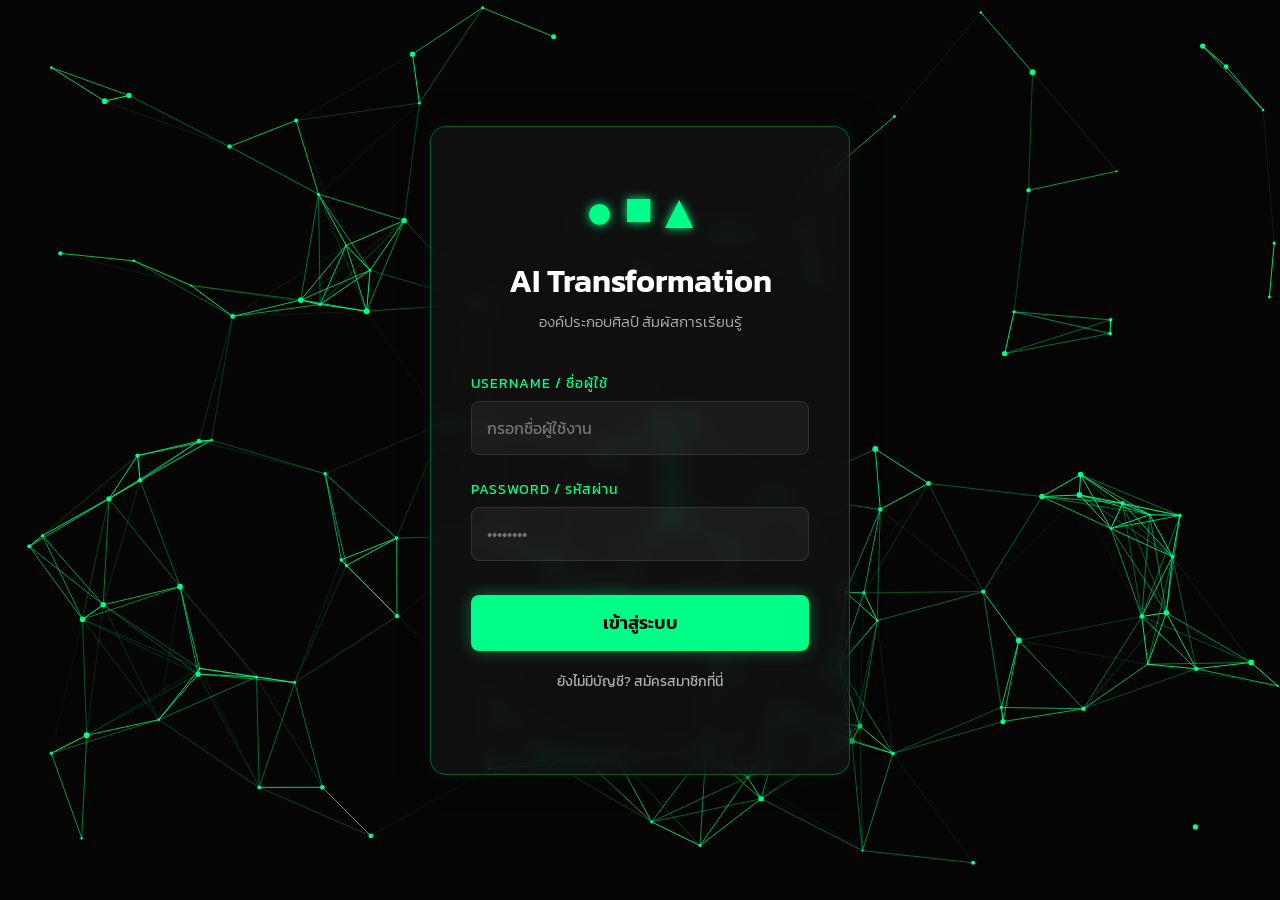
<file: ล็อกอิน.html>
<!DOCTYPE html>
<html lang="th">
<head>
    <meta charset="UTF-8">
    <meta name="viewport" content="width=device-width, initial-scale=1.0">
    <title>Login - AI Transformation</title>
    <link href="https://fonts.googleapis.com/css2?family=Kanit:wght@300;400;600&display=swap" rel="stylesheet">
    <style>
        /* --- CSS คงเดิมตามที่คุณส่งมา --- */
        :root { --bg-color: #050505; --primary-green: #00FF88; --dark-green: #005f3b; --text-white: #ffffff; --text-gray: #b0b0b0; --glass-bg: rgba(20, 20, 20, 0.7); }
        * { box-sizing: border-box; margin: 0; padding: 0; font-family: 'Kanit', sans-serif; }
        body { background-color: var(--bg-color); color: var(--text-white); height: 100vh; width: 100vw; overflow: hidden; display: flex; justify-content: center; align-items: center; position: relative; }
        #canvas-bg { position: absolute; top: 0; left: 0; width: 100%; height: 100%; z-index: 1; }
        .login-card { position: relative; z-index: 10; width: 100%; max-width: 420px; padding: 3rem 2.5rem; background: var(--glass-bg); backdrop-filter: blur(10px); border: 1px solid rgba(0, 255, 136, 0.3); border-radius: 16px; box-shadow: 0 0 30px rgba(0, 0, 0, 0.8), 0 0 15px rgba(0, 255, 136, 0.1); text-align: center; animation: fadeIn 1s ease-out; }
        .logo { font-size: 3rem; margin-bottom: 10px; color: var(--primary-green); text-shadow: 0 0 10px var(--primary-green); }
        h2 { font-size: 2rem; font-weight: 600; margin-bottom: 5px; color: var(--text-white); }
        p.subtitle { color: var(--text-gray); font-size: 0.95rem; margin-bottom: 2.5rem; font-weight: 300; }
        .input-group { position: relative; margin-bottom: 1.5rem; text-align: left; }
        .input-group label { display: block; margin-bottom: 8px; font-size: 0.85rem; color: var(--primary-green); letter-spacing: 1px; text-transform: uppercase; }
        .input-group input { width: 100%; padding: 14px 15px; background: rgba(255, 255, 255, 0.05); border: 1px solid #333; border-radius: 8px; color: white; font-size: 1rem; transition: all 0.3s ease; }
        .input-group input:focus { outline: none; border-color: var(--primary-green); background: rgba(0, 255, 136, 0.05); box-shadow: 0 0 15px rgba(0, 255, 136, 0.2); }
        .btn-login { width: 100%; padding: 15px; background: var(--primary-green); color: #000; border: none; border-radius: 8px; font-size: 1.1rem; font-weight: 600; cursor: pointer; transition: all 0.3s ease; margin-top: 10px; box-shadow: 0 0 15px rgba(0, 255, 136, 0.4); }
        #message { margin-top: 15px; font-size: 0.9rem; min-height: 20px; }
        @keyframes fadeIn { from { opacity: 0; transform: translateY(20px); } to { opacity: 1; transform: translateY(0); } }
    </style>
</head>
<body>


    
    <canvas id="canvas-bg"></canvas>
    <div class="login-card">
        <div class="logo">● ■ ▲</div>
        <h2> AI Transformation</h2>
        <p class="subtitle"> องค์ประกอบศิลป์ สัมผัสการเรียนรู้</p>

        <form id="loginForm">
            <div class="input-group">
                <label>Username / ชื่อผู้ใช้</label>
                <input type="text" id="username" placeholder="กรอกชื่อผู้ใช้งาน" required>
            </div>
            <div class="input-group">
                <label>Password / รหัสผ่าน</label>
                <input type="password" id="password" placeholder="••••••••" required>
            </div>
            <button type="submit" class="btn-login">เข้าสู่ระบบ</button>
            
            <a href="สมัครสมาชิก.html" style="color: #b0b0b0; font-size: 0.85rem; text-decoration: none; margin-top: 20px; display: block; transition: 0.3s;" onmouseover="this.style.color='#00FF88'" onmouseout="this.style.color='#b0b0b0'">
                ยังไม่มีบัญชี? สมัครสมาชิกที่นี่
            </a>
            
            <div id="message"></div>
        </form>
    </div>

    <script>
        /* --- 1. โค้ด Particle คงเดิม --- */
        const canvas = document.getElementById('canvas-bg'); const ctx = canvas.getContext('2d'); let particlesArray; canvas.width = window.innerWidth; canvas.height = window.innerHeight;
        class Particle { constructor(x,y,directionX,directionY,size,color){ this.x=x; this.y=y; this.directionX=directionX; this.directionY=directionY; this.size=size; this.color=color; } draw(){ ctx.beginPath(); ctx.arc(this.x,this.y,this.size,0,Math.PI*2,false); ctx.fillStyle=this.color; ctx.fill(); } update(){ if(this.x>canvas.width||this.x<0)this.directionX=-this.directionX; if(this.y>canvas.height||this.y<0)this.directionY=-this.directionY; this.x+=this.directionX; this.y+=this.directionY; this.draw(); } }
        function init(){ particlesArray=[]; let num=(canvas.height*canvas.width)/9000; for(let i=0;i<num;i++){ let size=(Math.random()*2)+1; let x=Math.random()*(innerWidth-size*4)+size*2; let y=Math.random()*(innerHeight-size*4)+size*2; particlesArray.push(new Particle(x,y,Math.random()*2-1,Math.random()*2-1,size,'#00FF88')); } }
        function animate(){ requestAnimationFrame(animate); ctx.clearRect(0,0,innerWidth,innerHeight); for(let i=0;i<particlesArray.length;i++)particlesArray[i].update(); connect(); }
        function connect(){ for(let a=0;a<particlesArray.length;a++){ for(let b=a;b<particlesArray.length;b++){ let dist=((particlesArray[a].x-particlesArray[b].x)**2)+((particlesArray[a].y-particlesArray[b].y)**2); if(dist<(canvas.width/7)*(canvas.height/7)){ ctx.strokeStyle='rgba(0,255,136,'+(1-(dist/20000))+')'; ctx.lineWidth=1; ctx.beginPath(); ctx.moveTo(particlesArray[a].x,particlesArray[a].y); ctx.lineTo(particlesArray[b].x,particlesArray[b].y); ctx.stroke(); } } } }
        window.addEventListener('resize',()=>{canvas.width=innerWidth;canvas.height=innerHeight;init();}); init(); animate();

        /* --- 2. ระบบล็อกอิน (ดึงข้อมูลจาก localStorage ที่สมัครจากหน้าอื่น) --- */
        const form = document.getElementById('loginForm');
        const messageDiv = document.getElementById('message');

        form.addEventListener('submit', function(e) {
            e.preventDefault();
            const u = document.getElementById('username').value;
            const p = document.getElementById('password').value;

            // ดึงข้อมูลผู้ใช้ทั้งหมดที่เคยสมัครไว้
            let users = JSON.parse(localStorage.getItem('myUsers')) || [];
            
            // เพิ่มรหัส Admin หลัก
            const admin = {username: "6620110010", password: "30012551"};
            if(!users.find(x => x.username === admin.username)) users.push(admin);

            const found = users.find(user => user.username === u && user.password === p);

            if (found) {
                localStorage.setItem('sessionUser', found.username); 
                messageDiv.style.color = "#00FF88";
                messageDiv.innerText = `ยินดีต้อนรับคุณ ${found.username}!`;
                setTimeout(() => { window.location.href = "index.html"; }, 1200);
            } else {
                messageDiv.style.color = "#ff4444";
                messageDiv.innerText = "ชื่อผู้ใช้หรือรหัสผ่านไม่ถูกต้อง!";
            }
        });
    </script>
</body>
</html>
</file>
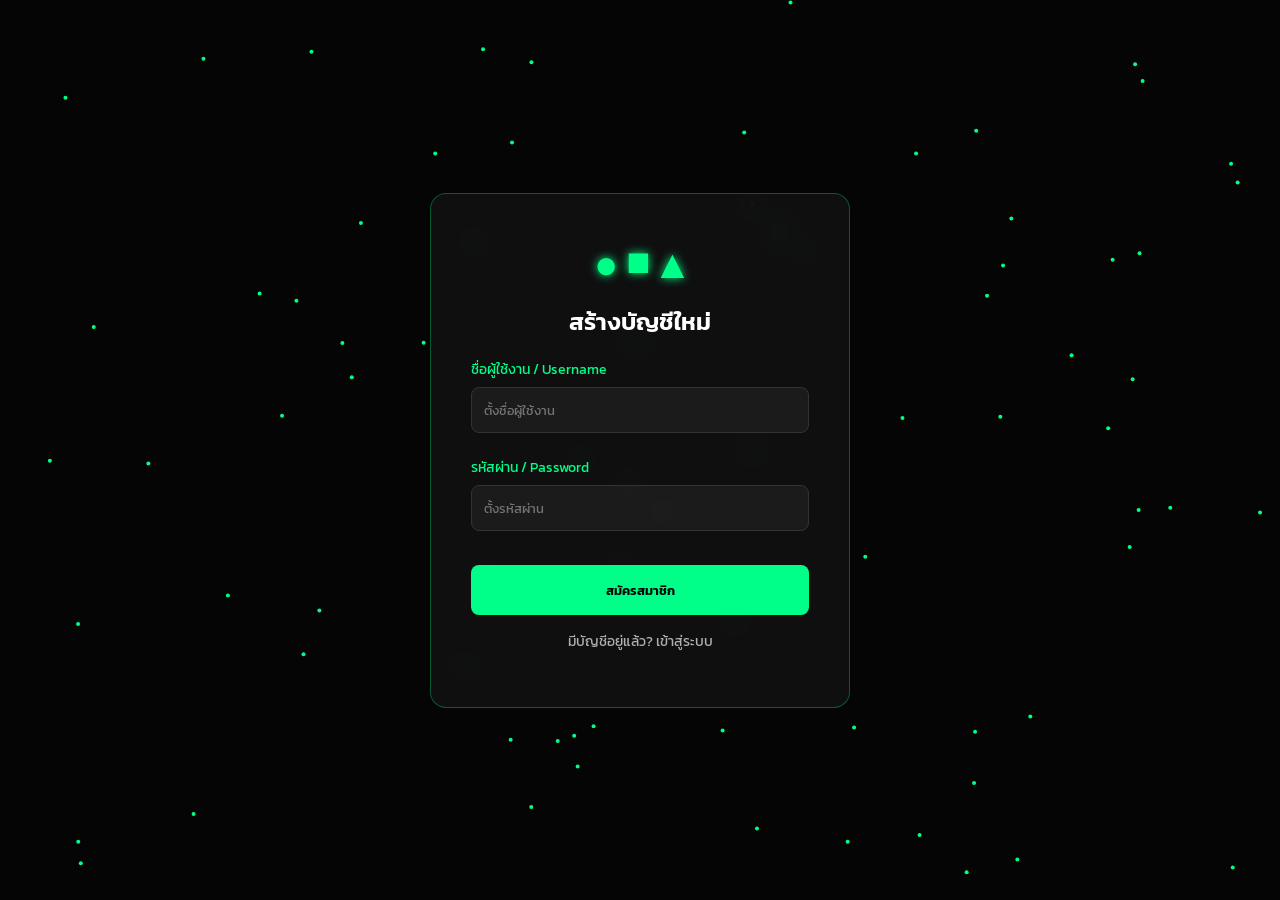
<file: สมัครสมาชิก.html>
<!DOCTYPE html>
<html lang="th">
<head>
    <meta charset="UTF-8">
    <meta name="viewport" content="width=device-width, initial-scale=1.0">
    <title>Register - AI Transformation</title>
    <link href="https://fonts.googleapis.com/css2?family=Kanit:wght@300;400;600&display=swap" rel="stylesheet">
    <style>
        /* ใช้ CSS เดียวกับหน้า Login ของคุณ */
        :root { --bg-color: #050505; --primary-green: #00FF88; --text-white: #ffffff; --text-gray: #b0b0b0; --glass-bg: rgba(20, 20, 20, 0.7); }
        * { box-sizing: border-box; margin: 0; padding: 0; font-family: 'Kanit', sans-serif; }
        body { background-color: var(--bg-color); color: var(--text-white); height: 100vh; width: 100vw; overflow: hidden; display: flex; justify-content: center; align-items: center; position: relative; }
        #canvas-bg { position: absolute; top: 0; left: 0; width: 100%; height: 100%; z-index: 1; }
        .register-card { position: relative; z-index: 10; width: 100%; max-width: 420px; padding: 2.5rem; background: var(--glass-bg); backdrop-filter: blur(10px); border: 1px solid rgba(0, 255, 136, 0.3); border-radius: 16px; text-align: center; }
        .logo { font-size: 2.5rem; color: var(--primary-green); text-shadow: 0 0 10px var(--primary-green); margin-bottom: 10px; }
        h2 { margin-bottom: 20px; font-weight: 600; }
        .input-group { margin-bottom: 1.5rem; text-align: left; }
        .input-group label { display: block; margin-bottom: 8px; font-size: 0.85rem; color: var(--primary-green); }
        .input-group input { width: 100%; padding: 12px; background: rgba(255,255,255,0.05); border: 1px solid #333; border-radius: 8px; color: white; }
        .btn-reg { width: 100%; padding: 15px; background: var(--primary-green); color: #000; border: none; border-radius: 8px; font-weight: 600; cursor: pointer; margin-top: 10px; }
        .link-login { display: block; margin-top: 15px; color: var(--text-gray); text-decoration: none; font-size: 0.9rem; }
        .link-login:hover { color: var(--primary-green); }
        #message { margin-top: 15px; font-size: 0.9rem; }
    </style>
</head>
<body>
    <canvas id="canvas-bg"></canvas>
    <div class="register-card">
        <div class="logo">● ■ ▲</div>
        <h2>สร้างบัญชีใหม่</h2>
        <form id="regForm">
            <div class="input-group">
                <label>ชื่อผู้ใช้งาน / Username</label>
                <input type="text" id="regUser" placeholder="ตั้งชื่อผู้ใช้งาน" required>
            </div>
            <div class="input-group">
                <label>รหัสผ่าน / Password</label>
                <input type="password" id="regPass" placeholder="ตั้งรหัสผ่าน" required>
            </div>
            <button type="submit" class="btn-reg">สมัครสมาชิก</button>
            <a href="ล็อกอิน.html" class="link-login">มีบัญชีอยู่แล้ว? เข้าสู่ระบบ</a>
            <div id="message"></div>
        </form>
    </div>

    <script>
        // --- ส่วนที่ 1: Particle Background (เหมือนเดิม) ---
        const canvas = document.getElementById('canvas-bg'); const ctx = canvas.getContext('2d'); canvas.width = window.innerWidth; canvas.height = window.innerHeight;
        let particles = []; function init(){ for(let i=0; i<80; i++){ particles.push({x:Math.random()*canvas.width, y:Math.random()*canvas.height, dx:(Math.random()-0.5)*1, dy:(Math.random()-0.5)*1}); } }
        function animate(){ ctx.clearRect(0,0,canvas.width,canvas.height); ctx.fillStyle="#00FF88"; particles.forEach(p=>{ p.x+=p.dx; p.y+=p.dy; if(p.x<0||p.x>canvas.width) p.dx*=-1; if(p.y<0||p.y>canvas.height) p.dy*=-1; ctx.beginPath(); ctx.arc(p.x,p.y,2,0,Math.PI*2); ctx.fill(); }); requestAnimationFrame(animate); }
        init(); animate();

        // --- ส่วนที่ 2: Logic การสมัครสมาชิก ---
        document.getElementById('regForm').addEventListener('submit', function(e) {
            e.preventDefault();
            const u = document.getElementById('regUser').value;
            const p = document.getElementById('regPass').value;
            const msg = document.getElementById('message');

            let users = JSON.parse(localStorage.getItem('myUsers')) || [];
            
            if(users.find(user => user.username === u)) {
                msg.innerText = "ชื่อผู้ใช้นี้ถูกใช้ไปแล้ว!";
                msg.style.color = "#ff4444";
            } else {
                users.push({username: u, password: p});
                localStorage.setItem('myUsers', JSON.stringify(users));
                msg.innerText = "สมัครสำเร็จ! กำลังไปหน้าล็อกอิน...";
                msg.style.color = "#00FF88";
                setTimeout(() => { window.location.href = "ล็อกอิน.html"; }, 1500);
            }
        });
    </script>
</body>
</html>
</file>
